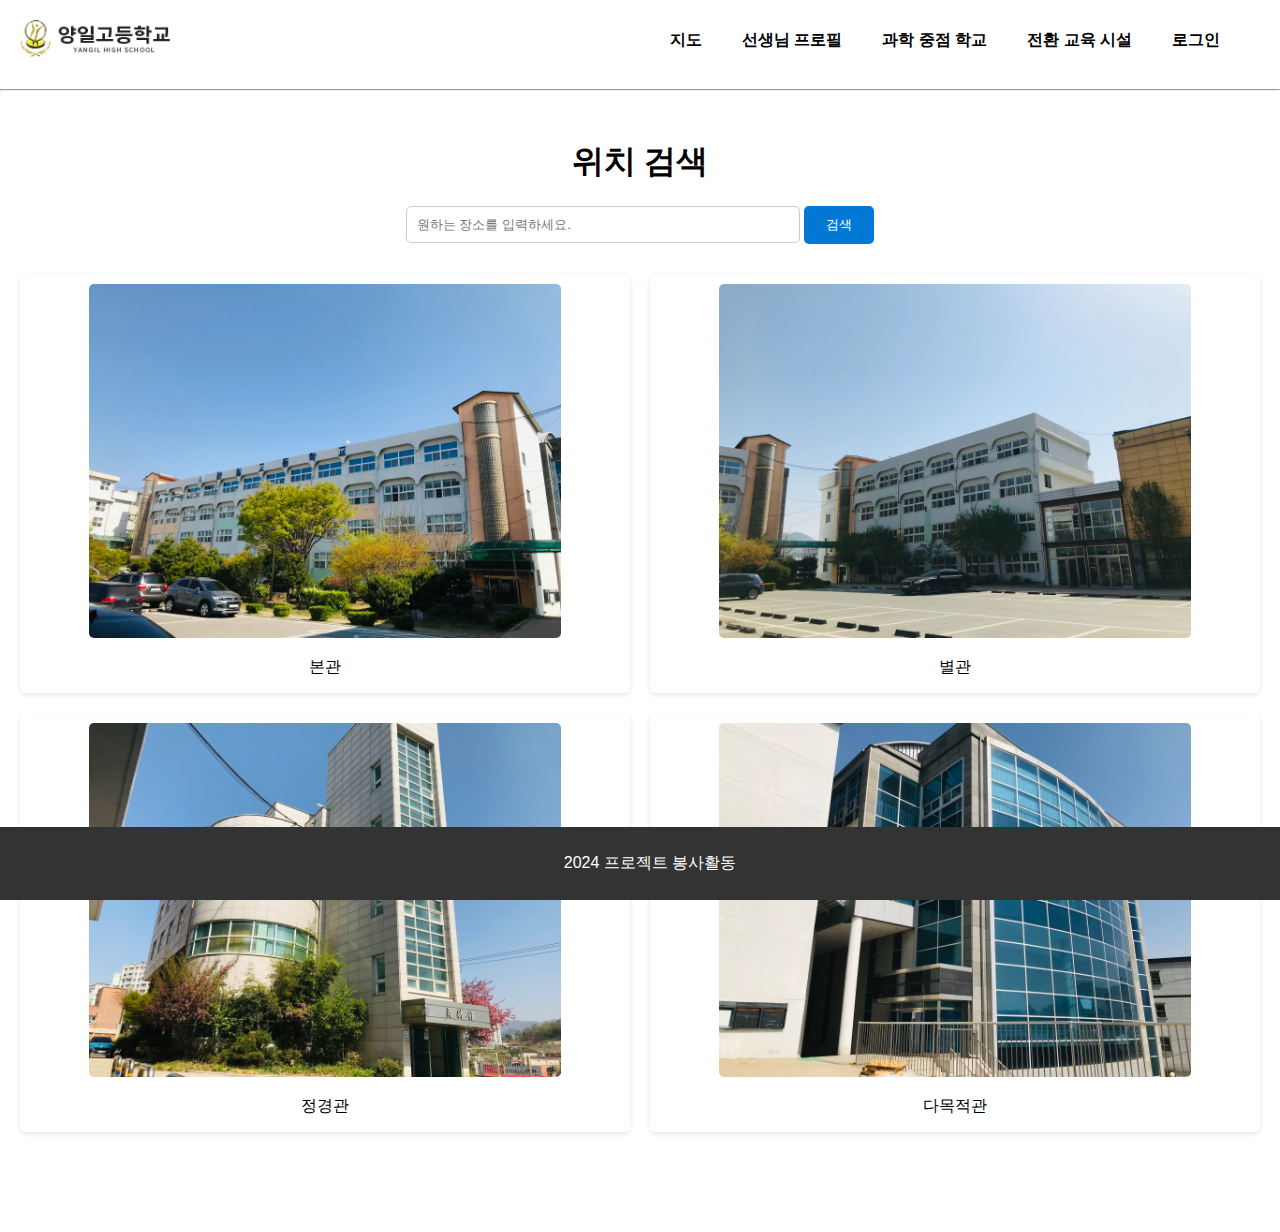
<file: index.html>
<!DOCTYPE html>
<html lang="ko">
    <head>
        <meta charset="UTF-8">
        <meta name="viewport" content="width=device-width, initial-scale=1.0">
        <title>양일고등학교 지도</title>
        <link rel="stylesheet" href="./css/main.css">
    </head>
    <body>
        <header>
            <a href="main.html">
                <img src="image/yangil logo.png" alt="양일고등학교">
            </a>            
            <nav>
                <ul>
                    <li><a href="index.html">지도</a></li>
                    <li><a href="profile.html">선생님 프로필</a></li>
                    <li><a href="science.html">과학 중점 학교</a></li>
                    <li><a href="adv.html">전환 교육 시설</a></li>
                    <li><a href="login.html">로그인</a></li>
                    
                </ul>
            </nav>
        </header>
        <hr>

        <main>
            <h1>위치 검색</h1>
            <input type="text" id="search" placeholder="원하는 장소를 입력하세요." onkeypress="search(event)">
            <button id="searchButton">검색</button>

            <ul id="map">
                <!-- <h2>별관 3층</h2>
                <img src="image/map/2-4.png" alt="양일고등학교"> -->
            </ul>

            <ul id="list">
                <li>
                    <img src="image/본관.jpeg" alt="본관 1층">
                    <p>본관</p>
                    <p>where</p>
                </li>
                <li>
                    <img src="image/별관.jpeg" alt="본관 2층">
                    <p>별관</p>
                    <p>where</p>
                </li>
                <li>
                    <img src="image/정경관.jpeg" alt="본관 3층">
                    <p>정경관</p>
                    <p>where</p>
                </li>
                <li>
                    <img src="image/다목적관.jpeg" alt="본관 4층">
                    <p>다목적관</p>
                    <p>where</p>
                </li>
                <li>
                    <img src="image/prettyWomen.jpg" alt="본관 5층">
                    <p>이쁜이들</p>
                    <p>where</p>
                </li>
            </ul>
        </main>
        <script src="./js/script.js"></script>
        <footer>
            <p>2024 프로젝트 봉사활동</p>
        </footer>
    </body>
</html>
</file>
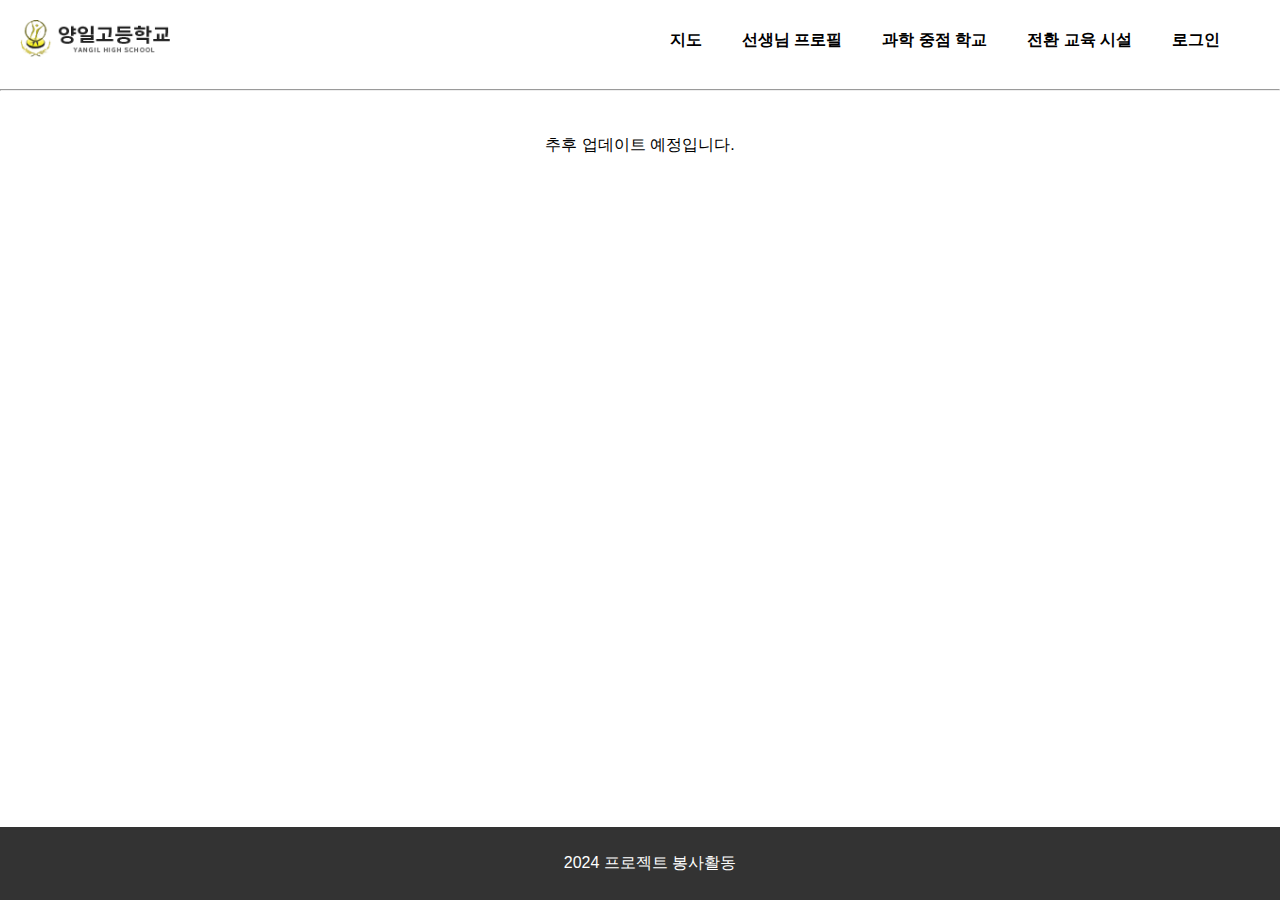
<file: adv.html>
<!DOCTYPE html>
<html lang="ko">
    <head>
        <meta charset="UTF-8">
        <meta name="viewport" content="width=device-width, initial-scale=1.0">
        <title>양일고등학교 지도</title>
        <link rel="stylesheet" href="./css/main.css">
    </head>
    <body>
        <header>
            <a href="main.html">
                <img src="image/yangil logo.png" alt="양일고등학교">
            </a>            
            <nav>
                <ul>
                    <li><a href="index.html">지도</a></li>
                    <li><a href="profile.html">선생님 프로필</a></li>
                    <li><a href="science.html">과학 중점 학교</a></li>
                    <li><a href="adv.html">전환 교육 시설</a></li>
                    <li><a href="login.html">로그인</a></li>
                    
                </ul>
            </nav>
        </header>
        <hr>

        <main>
            <p>추후 업데이트 예정입니다.</p>
        </main>
        <footer>
            <p>2024 프로젝트 봉사활동</p>
        </footer>
    </body>
</html>
</file>
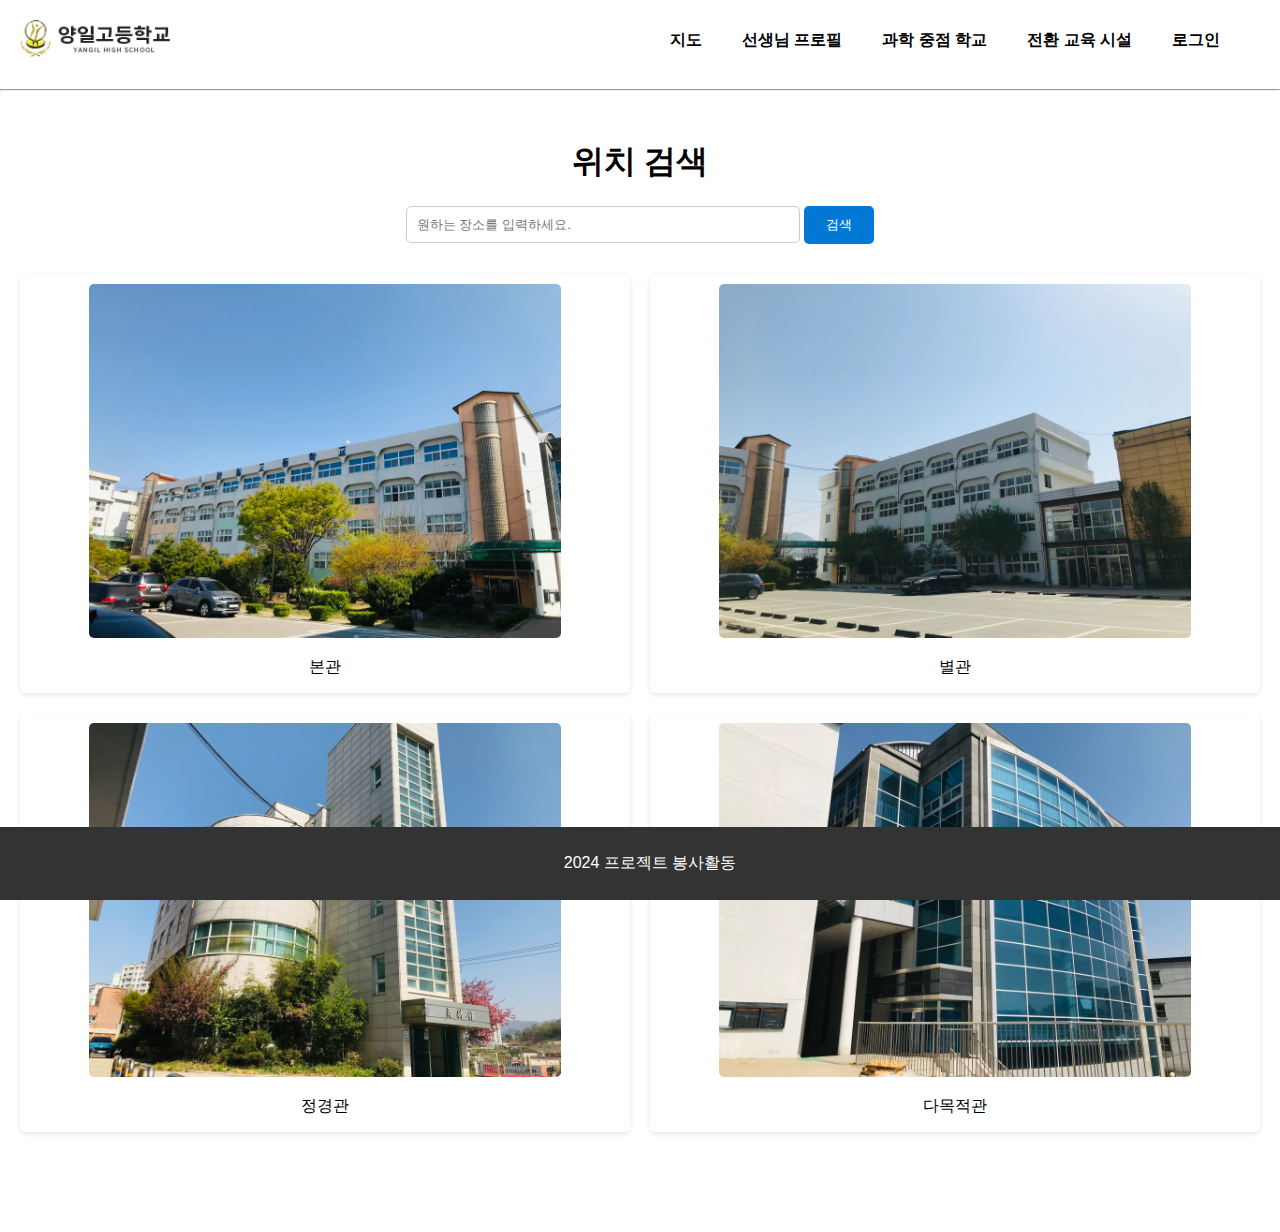
<file: map.html>
<!DOCTYPE html>
<html lang="ko">
    <head>
        <meta charset="UTF-8">
        <meta name="viewport" content="width=device-width, initial-scale=1.0">
        <title>양일고등학교 지도</title>
        <link rel="stylesheet" href="./css/main.css">
    </head>
    <body>
        <header>
            <a href="main.html">
                <img src="image/yangil logo.png" alt="양일고등학교">
            </a>            
            <nav>
                <ul>
                    <li><a href="map.html">지도</a></li>
                    <li><a href="profile.html">선생님 프로필</a></li>
                    <li><a href="science.html">과학 중점 학교</a></li>
                    <li><a href="adv.html">전환 교육 시설</a></li>
                    <li><a href="login.html">로그인</a></li>
                    
                </ul>
            </nav>
        </header>
        <hr>

        <main>
            <h1>위치 검색</h1>
            <input type="text" id="search" placeholder="원하는 장소를 입력하세요." onkeypress="search(event)">
            <button id="searchButton">검색</button>

            <ul id="map">
                <!-- <h2>별관 3층</h2>
                <img src="image/map/2-4.png" alt="양일고등학교"> -->
            </ul>

            <ul id="list">
                <li>
                    <img src="image/본관.jpeg" alt="본관 1층">
                    <p>본관</p>
                    <p>where</p>
                </li>
                <li>
                    <img src="image/별관.jpeg" alt="본관 2층">
                    <p>별관</p>
                    <p>where</p>
                </li>
                <li>
                    <img src="image/정경관.jpeg" alt="본관 3층">
                    <p>정경관</p>
                    <p>where</p>
                </li>
                <li>
                    <img src="image/다목적관.jpeg" alt="본관 4층">
                    <p>다목적관</p>
                    <p>where</p>
                </li>
                <li>
                    <img src="image/prettyWomen.jpg" alt="본관 5층">
                    <p>이쁜이들</p>
                    <p>where</p>
                </li>
            </ul>
        </main>
        <script src="./js/script.js"></script>
        <footer>
            <p>2024 프로젝트 봉사활동</p>
        </footer>
    </body>
</html>
</file>
<file: css/main.css>
/* styles.css */

/* 전체 페이지 스타일 */
body {
    font-family: Arial, sans-serif;
    background-color: #fff;
    margin: 0;
    padding: 0;
}

/* 헤더 스타일 */
header {
    background-color: #fff;
    color: #fff;
    padding: 20px;
    display: flex;
    justify-content: space-between;
    align-items: center;
}

/* 로고 스타일 */
header img {
    width: 150px;
    height: auto;
}

/* 네비게이션 스타일 */
nav ul {
    list-style: none;
    margin: 0;
    padding: 0;
    display: flex;
}

nav li {
    margin-right: 40px;
}

nav a {
    text-decoration: none;
    color: black;
    font-weight: bold;
    font-size: 100%;
}

@media screen and (max-width : 750px) {

    header img {
        width: 100px;
        height: auto;
    }

    nav li {
        margin-right: 20px;
    }
    
    nav a {
        text-decoration: none;
        color: black;
        font-weight: bold;
        font-size: 70%;
    }
    
}

/* 푸터 스타일 */
footer {
    position: fixed;
    bottom: 0;
    left: 0;
    width: 100%;
    background-color: #333;
    color: #fff;
    text-align: center;
    padding: 10px;
}

/* 푸터 링크 스타일 */
footer a {
    color: #fff;
    text-decoration: none;
    font-weight: bold;
}

/* 푸터 링크 호버 스타일 */
footer a:hover {
    text-decoration: underline;
}



/* 메인 스타일 */
main {
    padding: 20px;
    padding-bottom: 100px;
    text-align: center;
    justify-content: center;
}

/* h1 스타일 */
#search_h1 {
    text-align: center;
    margin-bottom: 20px;
}

/* 검색 입력란 스타일 */
#search {
    flex: 1;
    padding: 10px;
    border: 1px solid #ccc; /* 테두리 스타일 */
    border-radius: 5px; /* 둥근 테두리 */
    margin-bottom: 15px;
    /* margin-left: 3%;  */
    width: 30%;
}

/* 검색 버튼 스타일 */
#searchButton {
    background-color: #0078D4;
    color: white;
    border: none;
    padding: 10px 10px;
    cursor: pointer;
    border-radius: 5px; /* 둥근 테두리 */
    width: 70px;
} 

/* 위치보기 버튼 스타일 */
#infoButton {
    background-color: #5ca8df;
    color: white;
    border: none;
    padding: 10px 10px;
    cursor: pointer;
    border-radius: 5px; /*둥근 테두리*/
    width: 70px;
} 

ul#list {
    list-style-type: none;
    padding: 0;
    margin: 0;
    display: grid;
    grid-template-columns: repeat(2, 1fr); /* 한 줄에 두 개의 열로 설정 */
    grid-gap: 20px; /* 아이템 간격 설정 */
}

/* 리스트 아이템 스타일 */
ul#list li {
    background-color: #fff;
    border-radius: 5px;
    box-shadow: 0 2px 5px rgba(0,0,0,0.1);
    padding: 10px;
    text-align: center;

}

ul#list li img {
    width: 80%;
    border-radius: 5px;
    margin-bottom: 10px;
}

ul#list h3 {
    text-align: center;
}

ul#list li p {
    margin: 5px 0;
}

ul#map img {
    width: 80%;
    margin-bottom: 15px;

}
</file>
